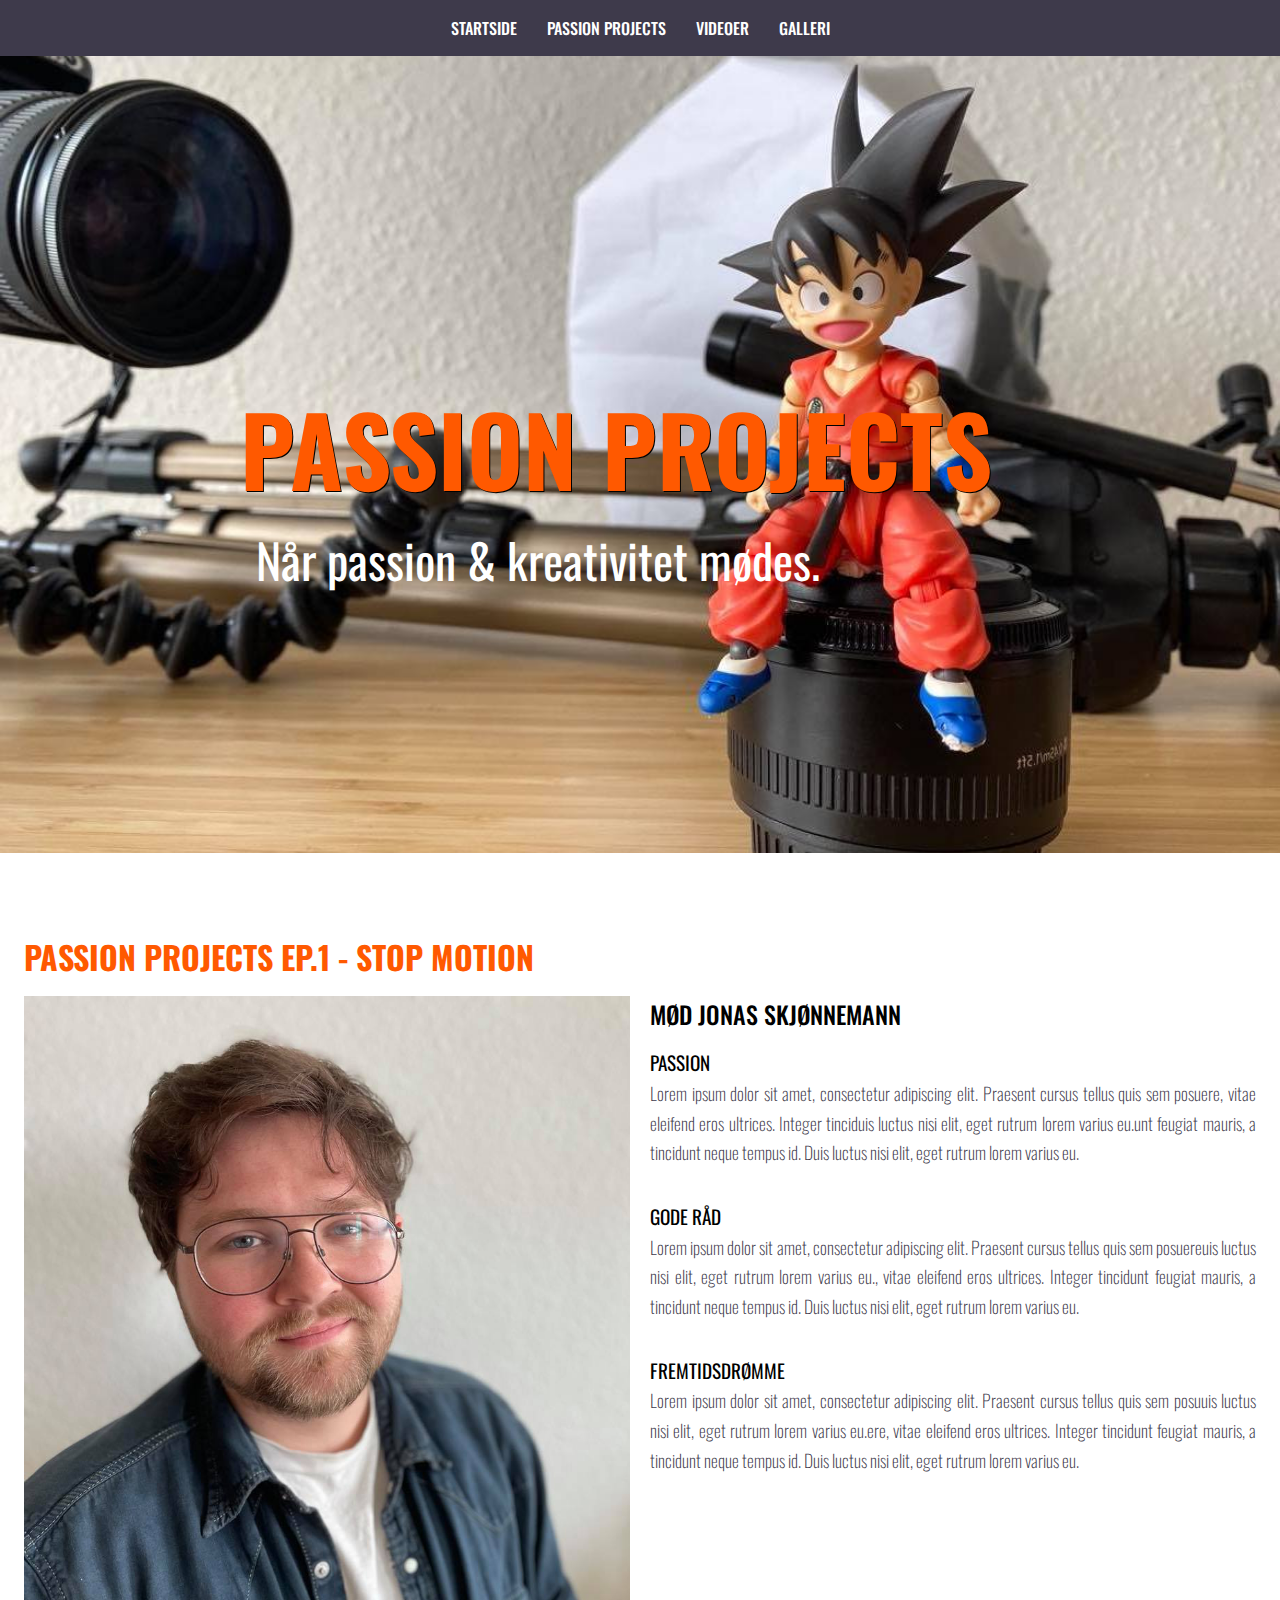
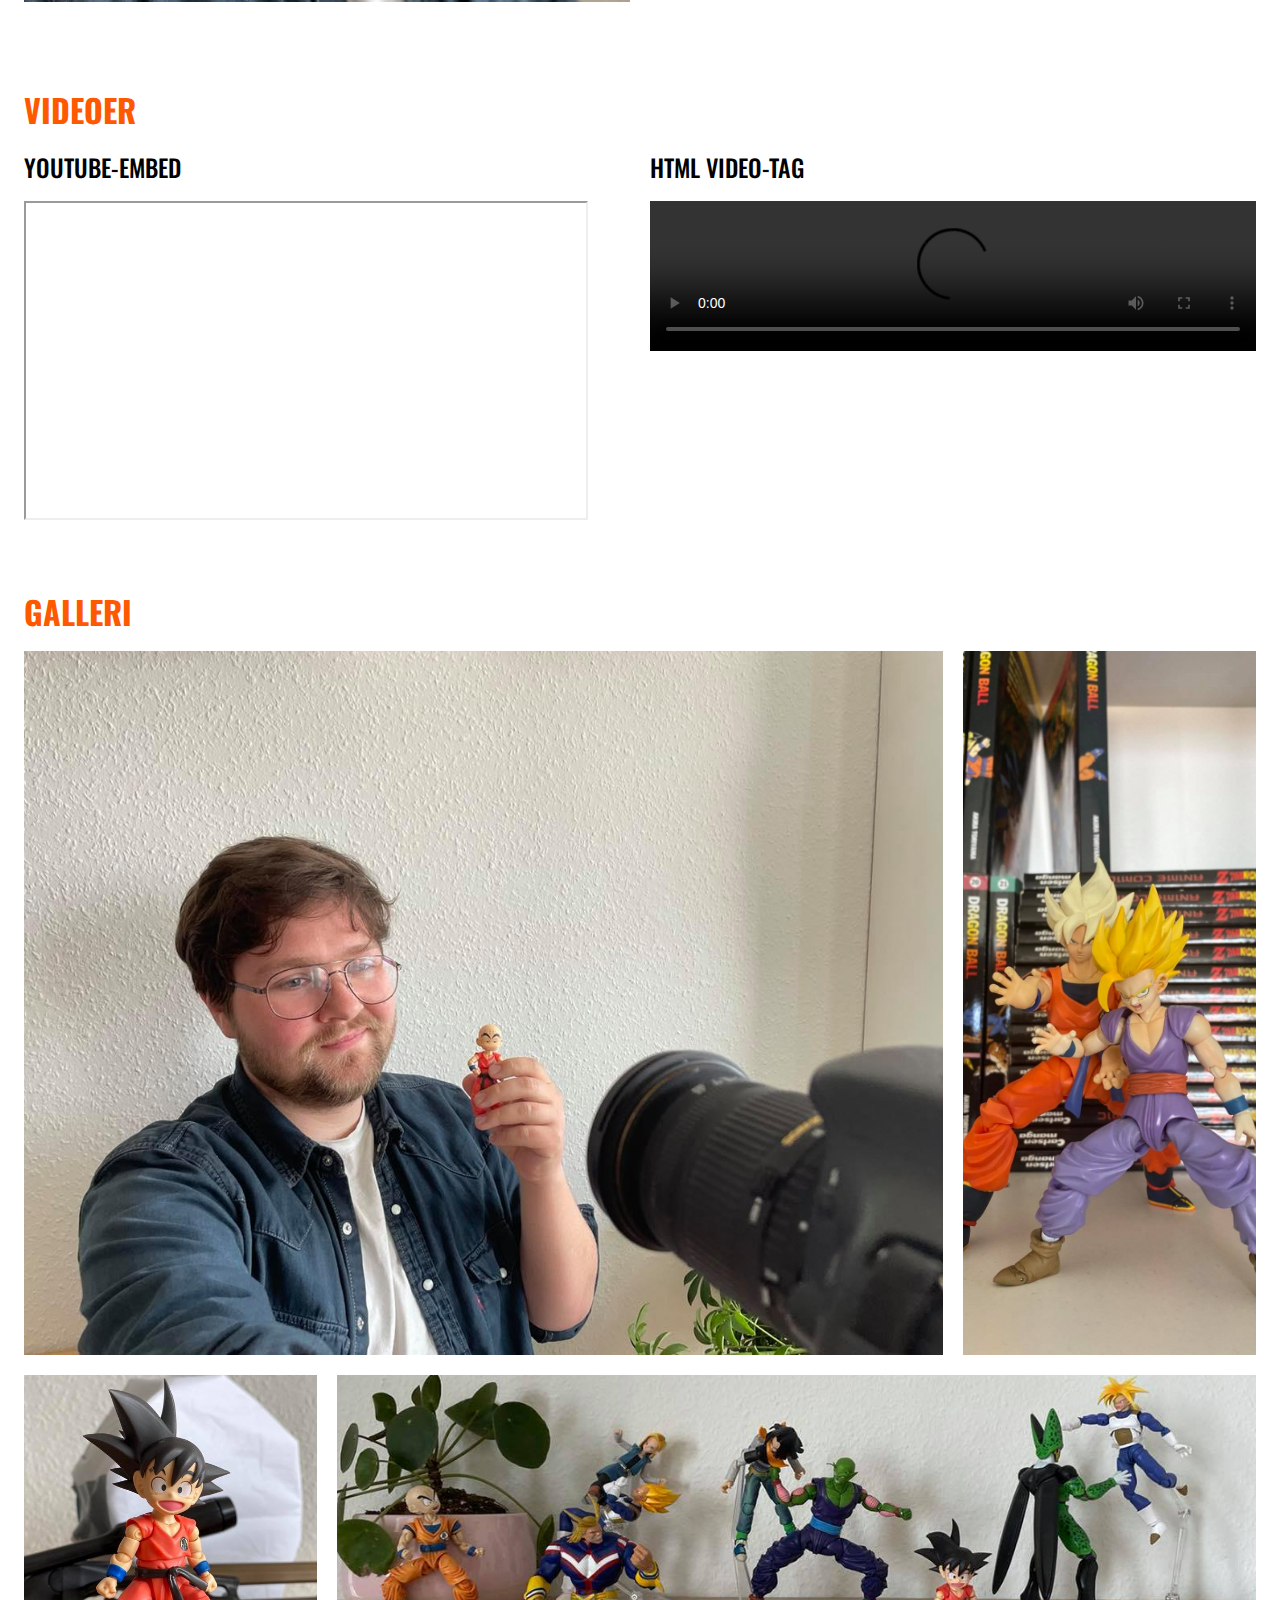
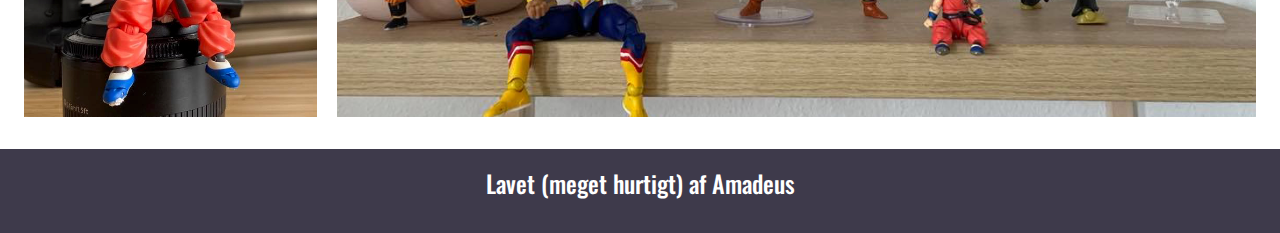
<file: index.html>
<!DOCTYPE html>
<html lang="da">
  <head>
    <meta charset="utf-8" />
    <meta name="viewport" content="width=device-width, initial-scale=1.0" />
    <meta name="robots" content="noindex" />
    <title>Passion Projects</title>
    <link rel="preconnect" href="https://fonts.gstatic.com" />
    <link
      href="https://fonts.googleapis.com/css2?family=Oswald:wght@200;300;400;500;600;700&display=swap"
      rel="stylesheet"
    />
    <link rel="icon" href="grafik/favicon.svg" sizes="16x16" type="svg" />
    <link rel="stylesheet" href="style.css" />
  </head>

  <body>
    <header>
      <nav>
        <ul class="menu">
          <li><a href="#first_section">STARTSIDE</a></li>
          <li><a href="#second_section">PASSION PROJECTS</a></li>
          <li><a href="#third_section">VIDEOER</a></li>
          <li><a href="#sixth_section">GALLERI</a></li>
        </ul>
      </nav>
    </header>

    <main class="index_main">
      <section id="first_section">
        <div class="section_wrapper">
          <h1>PASSION PROJECTS</h1>

          <p>Når passion & kreativitet mødes.</p>
        </div>
      </section>

      <section id="second_section">
        <h2>PASSION PROJECTS EP.1 - STOP MOTION</h2>

        <div class="section_wrapper">
          <div class="col">
            <img src="grafik/Jonas.jpg" alt="Billede af jonas" />
          </div>

          <div class="col">
            <h3>MØD JONAS SKJØNNEMANN</h3>

            <h4>PASSION</h4>
            <p>
              Lorem ipsum dolor sit amet, consectetur adipiscing elit. Praesent
              cursus tellus quis sem posuere, vitae eleifend eros ultrices.
              Integer tinciduis luctus nisi elit, eget rutrum lorem varius
              eu.unt feugiat mauris, a tincidunt neque tempus id. Duis luctus
              nisi elit, eget rutrum lorem varius eu.
            </p>

            <h4>GODE RÅD</h4>
            <p>
              Lorem ipsum dolor sit amet, consectetur adipiscing elit. Praesent
              cursus tellus quis sem posuereuis luctus nisi elit, eget rutrum
              lorem varius eu., vitae eleifend eros ultrices. Integer tincidunt
              feugiat mauris, a tincidunt neque tempus id. Duis luctus nisi
              elit, eget rutrum lorem varius eu.
            </p>
            <h4>FREMTIDSDRØMME</h4>
            <p>
              Lorem ipsum dolor sit amet, consectetur adipiscing elit. Praesent
              cursus tellus quis sem posuuis luctus nisi elit, eget rutrum lorem
              varius eu.ere, vitae eleifend eros ultrices. Integer tincidunt
              feugiat mauris, a tincidunt neque tempus id. Duis luctus nisi
              elit, eget rutrum lorem varius eu.
            </p>
          </div>
        </div>
      </section>

      <section id="third_section">
        <h2>VIDEOER</h2>

        <div class="section_wrapper">
          <div class="col">
            <h3>YOUTUBE-EMBED</h3>
            <iframe
              width="560"
              height="315"
              src="https://www.youtube.com/embed/VbgDDlpxDMs"
            ></iframe>
          </div>

          <div class="col">
            <h3>HTML VIDEO-TAG</h3>

            <video
              controls
              src="http://www.amadeusnoah.dk/kea/05_indhold/05.01.01%20videoopgave/Faerdig_video.mp4"
            ></video>
          </div>
        </div>
      </section>

      <section id="sixth_section">
        <h2>GALLERI</h2>

        <div class="section_wrapper">
          <div class="image1">
            <img src="grafik/Jonas2.jpg" alt="Jonas med figur" />
          </div>

          <div class="image3">
            <img src="grafik/hoejformat.jpg" alt="Figurer foran DBZ bøger" />
          </div>

          <div class="image5">
            <img src="grafik/lillekvadrat.png" alt="Figur på linse" />
          </div>

          <div class="image6">
            <img src="grafik/figurerepaahylde.jpg" alt="Figurer på hylde" />
          </div>
        </div>
      </section>
    </main>

    <footer>
      <h3>Lavet (meget hurtigt) af Amadeus</h3>
    </footer>
  </body>
</html>
</file>
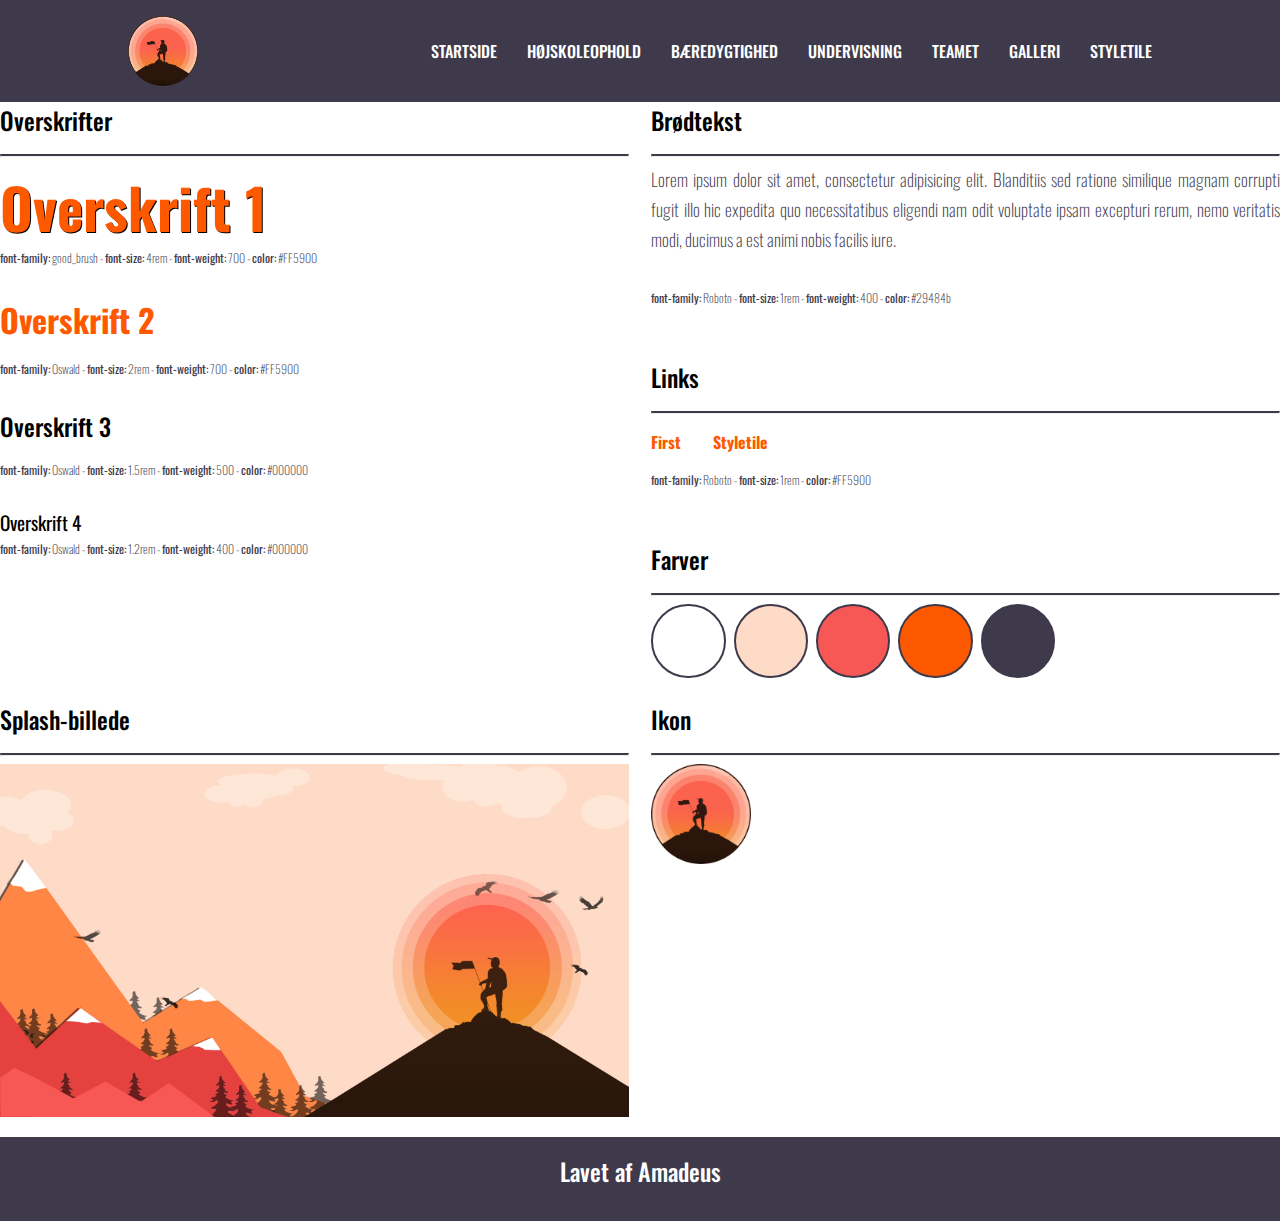
<file: styletile.html>
<!DOCTYPE html>
<html lang="da">

<head>
    <meta charset="utf-8">
    <meta name="viewport" content="width=device-width, initial-scale=1.0">
    <meta name="robots" content="noindex">
    <title>Style Tile</title>
    <link rel="preconnect" href="https://fonts.gstatic.com">
    <link href="https://fonts.googleapis.com/css2?family=Oswald:wght@200;300;400;500;600;700&display=swap" rel="stylesheet">
    <link rel="icon" href="grafik/favicon.svg" sizes="16x16" type="svg">
    <link rel="stylesheet" href="style.css">
</head>

<body>
    <header>
        <nav>
            <div class="logo">
                <a href="#0">
                    <img src="grafik/logo260.png" alt="Logo">
                </a>
            </div>
            <ul class="menu">
                <li><a href="index.html#first_section">STARTSIDE</a></li>
                <li><a href="index.html#second_section">HØJSKOLEOPHOLD</a></li>
                <li><a href="index.html#third_section">BÆREDYGTIGHED</a></li>
                <li><a href="index.html#fourth_section">UNDERVISNING</a></li>
                <li><a href="index.html#fifth_section">TEAMET</a></li>
                <li><a href="index.html#sixth_section">GALLERI</a></li>
                <li><a href="#styletile">STYLETILE</a></li>
            </ul>
        </nav>
    </header>

    <main class="styletile_main">
        <section class="Overskrifter">
            <h3>Overskrifter</h3>
            <hr>
            <h1>Overskrift 1</h1>
            <p class="details">
                <b>font-family:</b> good_brush - <b>font-size:</b> 4rem - <b>font-weight:</b> 700 - <b>color:</b> #FF5900
            </p>

            <h2>Overskrift 2</h2>
            <p class="details">
                <b>font-family:</b> Oswald - <b>font-size:</b> 2rem - <b>font-weight:</b> 700 - <b>color:</b> #FF5900
            </p>

            <h3>Overskrift 3</h3>
            <p class="details">
                <b>font-family:</b> Oswald - <b>font-size:</b> 1.5rem - <b>font-weight:</b> 500 - <b>color:</b> #000000
            </p>

            <h4>Overskrift 4</h4>
            <p class="details">
                <b>font-family:</b> Oswald - <b>font-size:</b> 1.2rem - <b>font-weight:</b> 400 - <b>color:</b> #000000
            </p>
        </section>

        <section class="Brødtekst">
            <h3>Brødtekst</h3>

            <hr>

            <p>Lorem ipsum dolor sit amet, consectetur adipisicing elit. Blanditiis sed ratione similique magnam corrupti fugit illo hic expedita quo necessitatibus eligendi nam odit voluptate ipsam excepturi rerum, nemo veritatis modi, ducimus a est animi nobis facilis iure. </p>

            <p class="details">
                <b>font-family:</b> Roboto - <b>font-size:</b> 1rem - <b>font-weight:</b> 400 - <b>color:</b> #29484b
            </p>
        </section>

        <section class="Links">
            <h3>Links</h3>

            <hr>

            <ul class="links_liste">
                <li><a href="#0"><b>First</b></a></li>
                <li><a href="#0"><b>Styletile</b></a></li>
            </ul>

            <p class="details">
                <b>font-family:</b> Roboto - <b>font-size:</b> 1rem - <b>color:</b> #FF5900
            </p>
        </section>

        <section class="farver">
            <h3>Farver</h3>

            <hr>

            <div class="colors">
                <div class="color color_1"></div>
                <div class="color color_2"></div>
                <div class="color color_3"></div>
                <div class="color color_4"></div>
                <div class="color color_5"></div>
            </div>
        </section>

        <section class="splash-billede">
            <h3>Splash-billede</h3>

            <hr>

            <img src="grafik/test15.jpg" alt="Mand i bjergene">
        </section>

        <section class="ikon">
            <h3>Ikon</h3>

            <hr>

            <img src="grafik/logo260.png" alt="Logo">
        </section>


    </main>

    <footer>
        <h3> Lavet af Amadeus </h3>
    </footer>
</body>

</html>
</file>
<file: style.css>
html {
    scroll-behavior: smooth;
    scroll-padding-top: 2rem;
}

img {
    width: 100%;
    height: auto;
    margin-bottom: 1rem;
}

video {
    width: 100%;
    height: auto;
    margin-bottom: 1rem;
}


body {
    margin: 0rem;
}

header {
    position: sticky;
    top: 0;
    background-color: #3E3A4B;
    padding: 0.5rem;
}

header nav {
    display: flex;
    justify-content: center;
    flex-wrap: wrap;
    gap: 1rem;
    align-items: center;
    padding: 0.5rem;
    padding-bottom: 0rem;
}

header nav ul {
    display: flex;
    justify-content: space-between;
    list-style: none;
    flex-flow: row;
    overflow-x: auto;
    padding-bottom: 1rem;
    margin-bottom: 0rem;
    margin-top: 0rem;
    gap: 2rem;
    padding-left: 0rem;
}

hr {
    border-top: 2px solid #3E3A4B;
}

h1 {
    font-family: "Oswald", sans-serif;
    font-size: 3.5rem;
    color: #FF5900;
    text-shadow: 1px 1px black;
    margin-top: 0rem;
    margin-bottom: 0rem;
}

h2 {
    font-family: "Oswald", sans-serif;
    font-size: 2rem;
    font-weight: 700;
    color: #FF5900;
    margin-top: 0rem;
    margin-bottom: 1rem;
}

h3 {
    font-family: "Oswald", sans-serif;
    font-size: 1.5rem;
    font-weight: 500;
    color: black;
    margin-top: 0rem;
    margin-bottom: 1rem;
}

h4 {
    font-family: "Oswald", sans-serif;
    font-size: 1.2rem;
    font-weight: 400;
    color: #000000;
    margin-bottom: 0.1rem;
    margin-top: 0rem;
}

p {
    font-family: "Oswald", sans-serif;
    font-size: 1.1rem;
    color: #3E3A4B;
    font-weight: 200;
    line-height: 1.7;
    margin-top: 0rem;
    padding-bottom: 1rem;
    text-align: justify;
}

a {
    font-family: "Oswald", sans-serif;
    text-decoration: none;
    font-weight: 500;
    color: #FF5900;
}

.pilned {
    width: 70px;
    height: 70px;
}

footer {
    display: flex;
    align-items: center;
    background-color: #3E3A4B;
    color: white;
    justify-content: center;
    padding-top: 1rem;
    padding-bottom: 1rem;
}

footer h3 {
    color: white;
}

adress {
    font-family: "Oswald", sans-serif;
    font-size: 0.8rem;
    font-weight: 200;
    color: white;
    margin-bottom: 0.1rem;
    margin-top: 0rem;
}

a:hover {
    color: #3E3A4B;
}

.index_main {
    display: grid;
    grid-template-columns: 1fr minmax(0, 1300px) 1fr;
    padding: 0rem;
    margin: 0rem;
}

.index_main > section {
    grid-column: 2/3;
    padding-top: 2rem;
    padding-bottom: 0rem;
    margin-bottom: 0rem;
    margin-top: 0rem;
}

.logo {
    height: 70px;
    width: 70px;
}

.menu a {
    color: white;
}

.menu a:hover {
    color: #FF5900;
    font-size: 1.1rem;
}

.details {
    font-size: 12px;
    font-family: "Oswald";
}

.Overskrifter {
    grid-column: 1/2;
    grid-row: 1/4;
}

.splash-billede {
    grid-column: 1/2;
    grid-row: 4/6;
}

.links_liste {
    display: flex;
    gap: 2rem;
    margin-left: -2.5rem;
    list-style: none;
}

.color {
    height: 4.4rem;
    width: 4.4rem;
    border: 0.15rem solid #3E3A4B;
    border-radius: 50px;
}

.colors {
    display: flex;
    flex-flow: wrap;
    gap: 0.5rem;
}

.color_1 {
    background: white;
}

.color_2 {
    background: #fedbc7;
}

.color_3 {
    background: #f75856;
}

.color_4 {
    background: #FF5900;
}

.color_5 {
    background: #3E3A4B;
}

.ikon img {
    height: 100px;
    width: 100px;
}

.styletile_main {
    display: grid;
    grid-template-columns: 1fr 1fr;
    gap: 1.4rem;
    max-width: 1300px;
    margin-inline: auto;
}

#first_section {
    grid-column: 1/4;
    width: 100%;
    height: 81vh;
    background-image: url(grafik/hero.jpg);
    background-size: cover;
    background-position: 75% 70%;
    display: grid;
}

#first_section .section_wrapper {
    text-align: center;
    padding-top: 1rem;
}

#first_section .section_wrapper p {
    color: white;
    font-weight: 400;
    text-align: center;
    margin-left: 1rem;
    margin-right: 1rem;
}

#second_section {
    margin-left: 1.5rem;
    margin-right: 1.5rem;
    margin-bottom: 0rem;
}

#third_section {
    margin-left: 1.5rem;
    margin-right: 1.5rem;
}

#fourth_section {
    margin-left: 1.5rem;
    margin-right: 1.5rem;
}

#fifth_section {
    margin-left: 1.5rem;
    margin-right: 1.5rem;
}

#sixth_section {
    margin-left: 1.5rem;
    margin-right: 1.5rem;
}

@font-face {
    font-family: 'good_brushregular';
    src: url('fonts/good_brush.woff2') format('woff2'),
        url('good_brush-webfont.woff') format('woff');
    font-weight: normal;
    font-style: normal;
}

@media(min-width: 600px) {

    #first_section .section_wrapper {
        text-align: left;
        padding-top: 27rem;
        padding-left: 2rem;
    }

    #first_section .section_wrapper p {
        color: white;
        text-align: left;
        font-weight: 400;
        font-size: 2rem;
    }

    #first_section .section_wrapper h1 {
        font-size: 6rem;
    }
}

@media(min-width: 768px) {

    header nav {
        padding-bottom: 1rem;
    }

    #first_section {
        grid-column: 1/4;
        width: 100%;
        height: 83vh;
        background-image: url(grafik/hero.jpg);
        background-size: cover;
        background-position: 75% 70%;
        display: grid;
    }

    header nav ul {
        padding-bottom: 0rem;
    }

    #first_section .section_wrapper {
        text-align: left;
        padding-top: 27rem;
        padding-left: 2rem;
    }

    #first_section .section_wrapper p {
        color: white;
        text-align: left;
        font-weight: 400;
        font-size: 2rem;
    }

    #first_section .section_wrapper h1 {
        font-size: 6rem;
    }
}

@media(min-width: 830px) {

    #first_section {
        grid-column: 1/4;
        width: 100%;
        height: 86vh;
        background-image: url(grafik/hero.jpg);
        background-size: cover;
        background-position: 93% 70%;
        display: grid;
    }

    header nav {
        display: flex;
        justify-content: space-around;
        flex-wrap: wrap;
        gap: 10px;
        padding: 0.5rem;
        align-items: center;
    }

    header nav ul {
        display: flex;
        justify-content: space-between;
        align-items: center;
        list-style: none;
        flex-flow: row;
        overflow-x: auto;
        margin-bottom: 0px;
        margin-top: 0px;
        gap: 30px;
        padding-left: 0rem;
    }

    #first_section .section_wrapper {
        text-align: left;
        padding-top: 18rem;
        padding-left:15rem;
    }

    #first_section .section_wrapper p {
        color: white;
               text-align: left;
        font-weight: 400;
        font-size: 3rem;
    }

    #first_section .section_wrapper h1 {
        font-size: 6rem;
    }

    #second_section {
        margin-left: 1.5rem;
        margin-right: 1.5rem;
        padding-top: 3rem;
    }
}

@media(min-width: 1000px) {
    #first_section {
        grid-column: 1/4;
        width: 100%;
        height: 85vh;
        background-image: url(grafik/hero.jpg);
        background-size: cover;
        background-position: 93% 70%;
        display: grid;
    }

    header nav {
        display: flex;
        justify-content: space-around;
        flex-wrap: wrap;
        gap: 10px;
        align-items: center;
    }

    header nav ul {
        display: flex;
        justify-content: space-between;
        align-items: center;
        list-style: none;
        flex-flow: row;
        overflow-x: auto;
        margin-bottom: 0px;
        margin-top: 0px;
        gap: 30px;
        padding-left: 0rem;
    }

    #second_section {
        margin-left: 1.5rem;
        margin-right: 1.5rem;
        margin-top: 2rem;
    }

    #second_section .section_wrapper {
        display: grid;
        grid-template-columns: 1fr 1fr;
        gap: 20px;
    }

    #third_section {
        margin-left: 1.5rem;
        margin-right: 1.5rem;
        margin-top: 2rem;
    }

    #third_section .section_wrapper {
        display: grid;
        grid-template-columns: 1fr 1fr;
        gap: 20px;
    }

    #fourth_section {
        margin-left: 1.5rem;
        margin-right: 1.5rem;
        margin-top: 2rem;
    }

    #fourth_section .section_wrapper {
        display: grid;
        grid-template-columns: 2fr 1fr;
        gap: 20px;
    }

    #fourth_section .col_wide {
        display: grid;
        grid-template-columns: 1fr 1fr;
        grid-template-rows: 1fr 1fr;
        gap: 20px;
    }

    #fourth_section .element_2 {
        order: 1;
    }

    #fourth_section .element_3 {
        order: 2;
    }

    #fifth_section {
        margin-left: 1.5rem;
        margin-right: 1.5rem;
        margin-top: 2rem;
    }

    #fifth_section .section_wrapper {
        display: grid;
        grid-template-columns: 1fr 1fr 1fr;
        gap: 20px;
    }

    #fifth_section .col {
        display: flex;
        flex-direction: column;
        justify-content: space-between;
    }

    #sixth_section {
        margin-left: 1.5rem;
        margin-right: 1.5rem;
        margin-top: 2rem;
    }

    #sixth_section .section_wrapper {
        display: grid;
        grid-template-columns: 1fr 1fr 1fr 1fr;
        grid-template-rows: 1fr 1fr 1fr;
        gap: 20px;
        padding-bottom: 2rem;
    }

    #sixth_section img {
        height: 100%;
        display: block;
        object-fit: cover;
    }

    .image1 {
        grid-column: 1/4;
        grid-row: 1/3;
    }

    .image2 {
        grid-column: 3/4;
        grid-row: 1/2;
    }

    .image3 {
        grid-column: 4/5;
        grid-row: 1/3;
    }

    .image4 {
        grid-column: 3/5;
        grid-row: 2/3;
    }

    .image5 {
        grid-column: 1/2;
        grid-row: 3/4;
    }

    .image6 {
        grid-column: 2/5;
        grid-row: 3/4;
    }
}
}
</file>
